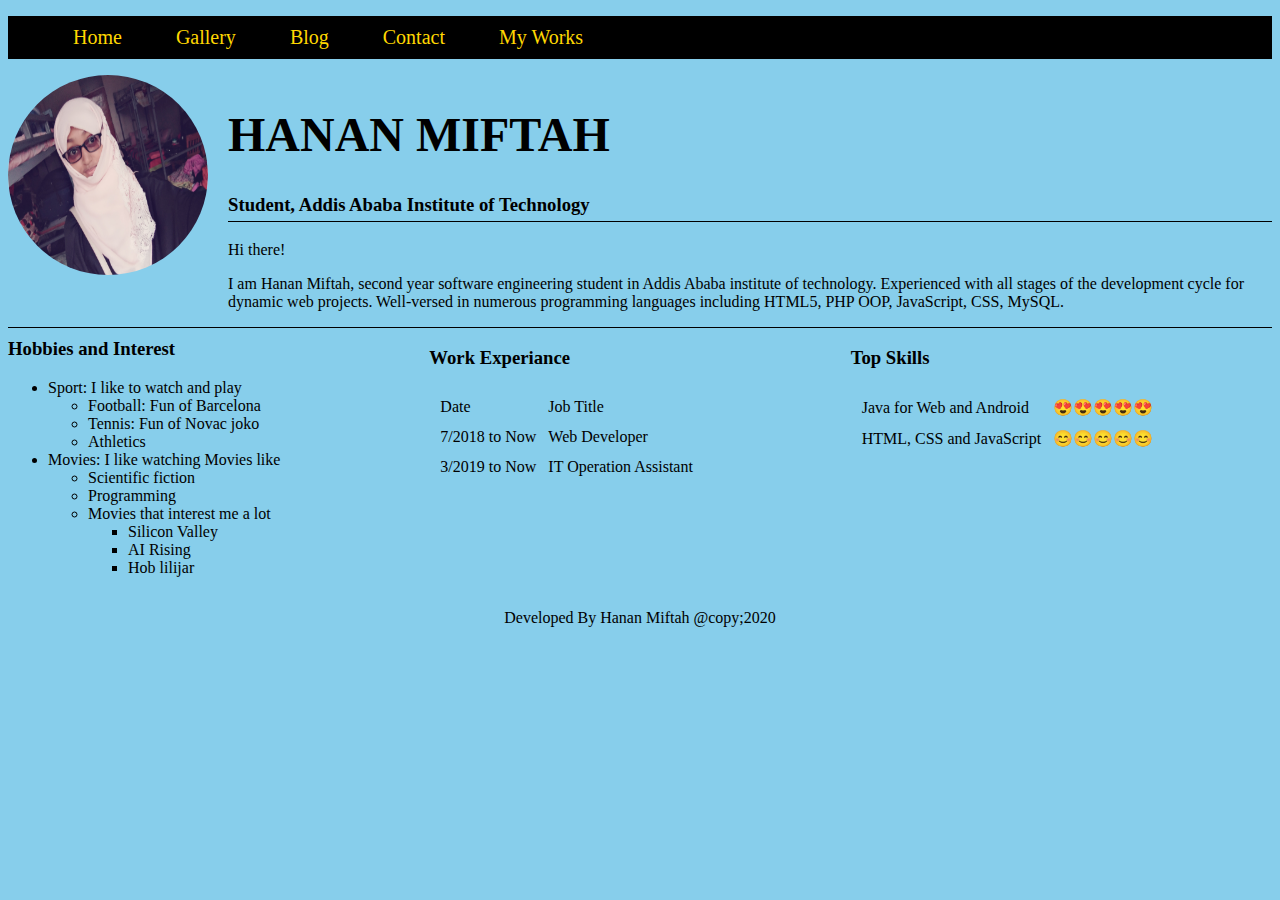
<file: index.html>
<!DOCTYPE html>
<html lang="en">
<head>
    <meta charset="UTF-8">
    <meta name="viewport" content="width=device-width, initial-scale=1.0">
    <link rel="icon" href="./assets/images/logo.jpg" type="image/icon type">
    <title>Hanan Miftah CV</title>
    <link rel="stylesheet" href="./assets/style.css">
</head>
<body>
    <!-- This is the first step -->
    
        <header>
            <nav class="nav">
                <label for="toggle" id="burger">&#9776;</label>
                <input type="checkbox" id="toggle">
                <div class="menu">
                    <ul>
                        <li>
                            <a href="index.html">Home</a>
                        </li>
                        <li>
                            <a href="gallery.html">Gallery</a>
                        </li>
                        <li>
                            <a href="blog.html">Blog</a>
                        </li>
                        <li>
                            <a href="contact.html">Contact</a>
                        </li>
                        <li>
                            <a href="myworks.html">My Works</a>
                        </li>
                    </ul>
                </div>
            </nav>
        </header>
        <div class="container1">
            <div style="flex: 1;">
                <a href="gallery.html"><img src="./assets/images/me2.jpg" alt="Hanan Miftah Profile Image" 
                    width="200" height="200" style="float: left; margin-right: 20px; border-radius: 50%;"></a>
            </div>
            <div style="flex:6">
                <h1 class="name">Hanan Miftah</h1>
                <h3 class="school">Student, Addis Ababa Institute of Technology</h3>
                <p>Hi there!</p>
                <p title="A little introduction about me" class="p1">I am Hanan Miftah, second year software engineering student in Addis Ababa 
                    institute of technology. Experienced with all stages of the 
                    development cycle for dynamic web projects. Well-versed in 
                    numerous programming languages including HTML5, PHP OOP, 
                    JavaScript, CSS, MySQL. </p>
            </div>
        </div>
        <div class="container2">
            <div class="box1">
                <h3 style="clear: left; margin-top: 10px;">Hobbies and Interest</h3>
                <ul class="p1">
                    <li>
                        Sport: I like to watch and play
                        <ul>
                            <li>
                                Football: Fun of Barcelona
                            </li>
                            <li>
                                Tennis: Fun of Novac joko
                            </li>
                            <li>
                                Athletics
                            </li>
                        </ul>
                    </li>
                    
                    <li>
                        Movies: I like watching Movies like
                        <ul class="uls">
                            <li>
                                Scientific fiction
                            </li>
                            <li>
                                Programming 
                            </li>
                            <li>Movies that interest me a lot
                            <ul>
                                <li>Silicon Valley</li>
                                <li>AI Rising</li>
                                <li>Hob lilijar</li>
                            </ul>
                        </li>
                        </ul>
                    </li>
                </ul>
            </div>
            <div class="box2">
                <h3>Work Experiance</h3>
                <table cellspacing="10">
                    <tr>
                        <td>Date</td>
                        <td>Job Title</td>
                    </tr>
                    <tr>
                        <td>7/2018 to Now</td>
                        <td>Web Developer</td>
                    </tr>
                    <tr>
                        <td>3/2019 to Now</td>
                        <td>IT Operation Assistant</td>
                    </tr>
                </table>
            </div>
            <div class="box3">
                <h3 id="p1">Top Skills</h3>
                <table cellspacing="10">
                    <tr>
                        <td> Java for Web and Android</td>
                        <td>😍😍😍😍😍</td>
                    </tr>
                    <tr>
                        <td>HTML, CSS and JavaScript</td>
                        <td>😊😊😊😊😊</td>
                    </tr>
                </table>
            </div>
        </div>
        <p align="center" class="p1">Developed By Hanan Miftah @copy;2020</p>   
</body>
</html>
</file>
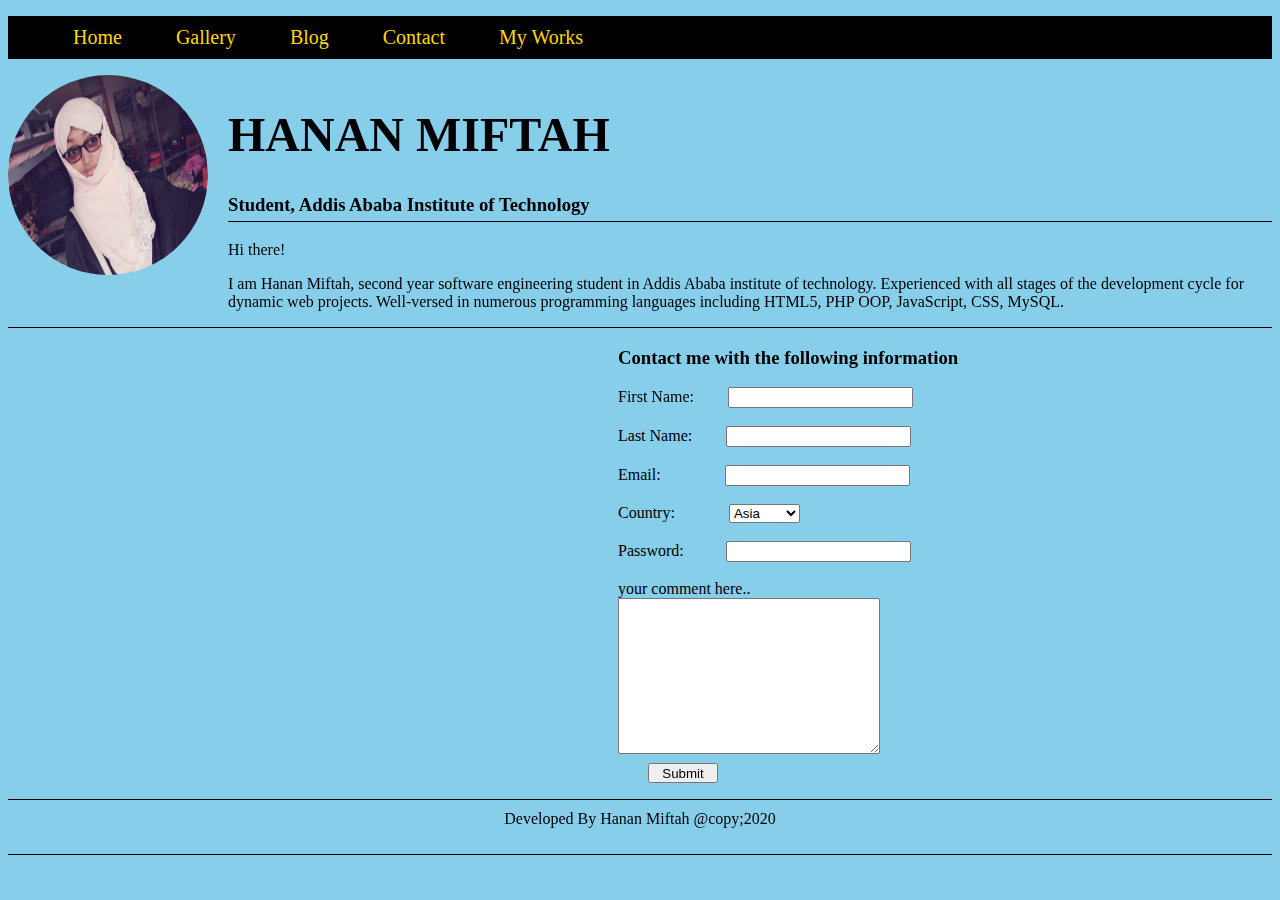
<file: contact.html>
<!DOCTYPE html>
<html lang="en">
<head>
    <meta charset="UTF-8">
    <meta name="viewport" content="width=device-width>, initial-scale=1.0">
    <link rel="icon" href="./assets/images/logo.jpg" type="image/icon type">
    <title>Contact Me</title>
    <link rel="stylesheet" href="./assets/style.css">
</head>
<body>
  
        <header>
            <nav class="nav">
                <label for="toggle" id="burger">&#9776;</label>
                <input type="checkbox" id="toggle">
                <div class="menu">
                    <ul>
                        <li>
                            <a href="index.html">Home</a>
                        </li>
                        <li>
                            <a href="gallery.html">Gallery</a>
                        </li>
                        <li>
                            <a href="blog.html">Blog</a>
                        </li>
                        <li>
                            <a href="contact.html">Contact</a>
                        </li>
                        <li>
                            <a href="myworks.html">My Works</a>
                        </li>
                    </ul>
                </div>
            </nav>
        </header>
        <div class="container1">
            <div style="flex: 1;">
                <a href="gallery.html"><img src="./assets/images/me2.jpg" alt="Hanan Miftah Profile Image" 
                    width="200" height="200" style="float: left; margin-right: 20px; border-radius: 50%;"></a>
            </div>
            <div style="flex:6">
                <h1 class="name">Hanan Miftah</h1>
                <h3 class="school">Student, Addis Ababa Institute of Technology</h3>
                <p>Hi there!</p>
                <p title="A little introduction about me" class="p1">I am Hanan Miftah, second year software engineering student in Addis Ababa 
                    institute of technology. Experienced with all stages of the 
                    development cycle for dynamic web projects. Well-versed in 
                    numerous programming languages including HTML5, PHP OOP, 
                    JavaScript, CSS, MySQL. </p>
            </div>
        </div>
            <iframe src="https://www.google.com/maps/embed?pb=!1m18!1m12!1m3!1d3940.218523478972!2d38.75900921445855!3d9.043821091247562!2m3!1f0!2f0!3f0!3m2!1i1024!2i768!4f13.1!3m3!1m2!1s0x164b8f68908aad97%3A0x6c67d2e35cbb4d62!2s6%20Kilo!5e0!3m2!1sen!2set!4v1583146393296!5m2!1sen!2set" 
                    width="600" height="450" frameborder="0" style="border:0; float: left; margin:10px 10px 0 0 ;" allowfullscreen=""></iframe>
            <form action="mailto:se.hanan.miftah@gmail.com" method="POST" enctype="utf-8" >
                <h3>Contact me with the following information</h3>
                    <label for="name">First Name: </label>
                    <input type="text" name="fName" id="fName" required pattern="^[A-Za-z]+$"><br><br>
                    <label for="name">Last Name: </label><label>
                    <input type="text" name="lName" id="fName" required pattern="^[A-Za-z]+$"><br><br>
                    <label for="email">Email: </label>
                    <input type="email" name="email" id="email" required><br><br>
                    <lable>Country:</lable>
                        <select name="country" style="margin-left: 50px;">
                            <option value="asia">Asia</option>
                            <option value="africa">Africa</option>
                            <option value="america">America</option>
                        </select><br><br>
                    <label>Password: &nbsp;</label>
                        <input type="password" pattern="(?=.*\d)(?=.*[a-z])(?=.*[A-Z]).{8,}" title="your password should have 
                        lowercase letters, numbers and atleast 8 character"><br><br>
                    <label> your comment here..</label><br>
                    <textarea name="comment" id="comment" cols="30" rows="10"></textarea><br>
                <input type="submit" value="Submit"><br>    
            </form>
        <p align="center" class="r">Developed By Hanan Miftah @copy;2020</p>
</body>
</html>
</file>
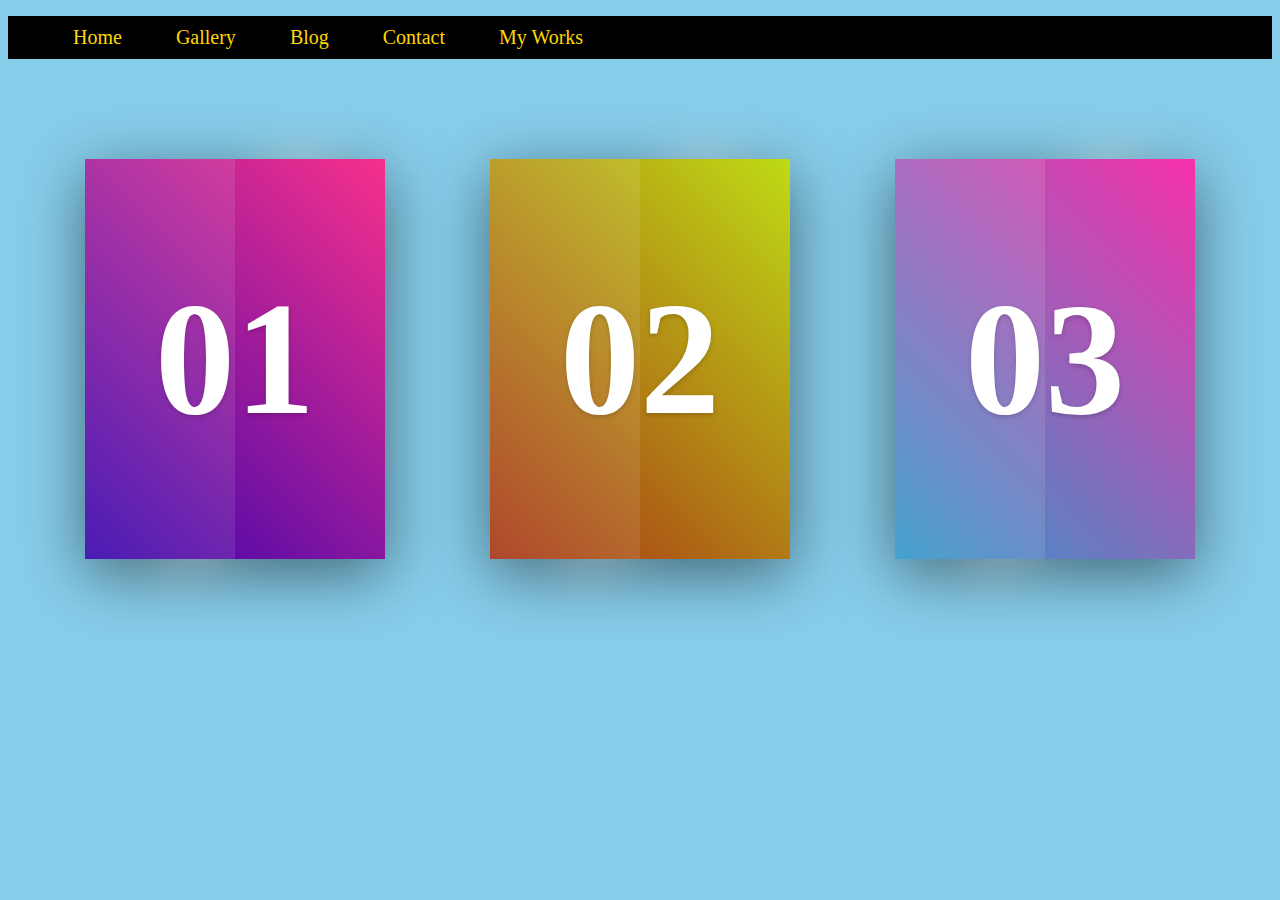
<file: myworks.html>
<!DOCTYPE html>
<html lang="en">
<head>
    <meta charset="UTF-8">
    <meta name="viewport" content="width=device-width, initial-scale=1.0">
    <title>My Works</title>
    <link rel="stylesheet" href="./assets/style.css">
    <link rel="icon" href="./assets/images/logo.jpg" type="image/icon type">
    <style>
        .container{
            max-width: 1200px;
            display: grid;
            grid-template-columns: repeat(auto-fit,minmax(350px, 1fr));
            grid-gap: 15px;
            margin: 0 auto;
            margin-top: 100px;
            margin-bottom: 100px;
        }
        .container .question_cards{
            position: relative;
            width: 300px;
            height: 400px;
            margin: 0 auto;
            background: #fff;
            box-shadow: 0 15px 60px rgba(0, 0, 0, 0.5);
        }
        .container .question_cards .face{
            position: absolute;
            bottom: 0;
            left: 0;
            width: 100%;
            height: 100%;
            display: flex;
            justify-content: center;
            align-items: center;
        }
        .container .question_cards .face.face1{
            box-sizing: border-box;
            padding: 20px;

        }
        .container .question_cards .face.face1 h2{
            margin: 0;
            padding: 0;

        }
        .container .question_cards .face.face2{
            background: #111;
            transition: 0.5s;

        }
        .container .question_cards:nth-child(1) .face.face2{
            background: linear-gradient(45deg, #3503ad,#f7308c);
        }
        .container .question_cards:nth-child(2) .face.face2{
            background: linear-gradient(45deg, #a73215,#bedb15);
        }
        .container .question_cards:nth-child(3) .face.face2{
            background: linear-gradient(45deg, #2f98c9,#f730ab);
        }
        .container .question_cards:hover .face.face2{
            height: 60px;

        }
        .container .question_cards .face.face2::before{
            content: "";
            position: absolute;
            background: #111;
            transition: 0.5s;
            top: 0;
            left: 0;
            width: 50%;
            height: 100%;
            background: rgba(255, 255, 255, .1);

        }
        .container .question_cards .face.face2 h2{
            margin: 0;
            padding: 0;
            font-size: 10em;
            color: #fff;
            transition: 0.5s;
            text-shadow: 0 2px 5px rgba(0, 0, 0, .2);
        }
        .container .question_cards:hover .face.face2 h2{
            font-size: 2em;
        }
        button{
            background: none;
            color:black;
            width: 155px;
            height: 80px;
            border: 1px solid #338033;
            font-size: 18px;
            border-radius: 4px;
            transition: .6s;
            overflow: hidden;
        }
        button:focus{
            outline: none;
        }
        button::before{
            content: "";
            display: block;
            position: absolute;
            background: rgba(255, 255, 255, .5);
            width: 60px;
            height: 100%;
            left: 0;
            top: 0;
            opacity: .5s;
            filter: blur(30px);
            transform: translateX(130px) skewX(-15deg); 
        }
        button::after{
            content: "";
            display: block;
            position: absolute;
            background-color: rgba(255, 255, 255, .2);
            width: 30px;
            height: 100%;
            left: 30px;
            top: 0;
            opacity: 0;
            filter: blur(30px);
            transform: translate(-100px) scaleX(-15deg);
        }
        button:hover{
            background: #338033;
            cursor: pointer;
        }
        button:hover::before{
            transform: translateX(300px) skewX(-15deg);
            opacity: .6;
            transition: .7s;
        }
        button:hover::after{
            transform: translateX(300px) skewX(-15deg);
            opacity: 1;
            transition: .7s;
        }


    </style>
</head>
<body>
    
        <header>
            <nav class="nav">
                <label for="toggle" id="burger">&#9776;</label>
                <input type="checkbox" id="toggle">
                <div class="menu">
                    <ul>
                        <li>
                            <a href="index.html">Home</a>
                        </li>
                        <li>
                            <a href="gallery.html">Gallery</a>
                        </li>
                        <li>
                            <a href="blog.html">Blog</a>
                        </li>
                        <li>
                            <a href="contact.html">Contact</a>
                        </li>
                        <li>
                            <a href="myworks.html">My Works</a>
                        </li>
                    </ul>
                </div>
            </nav>
        </header>

        <div class="container">
            <div class="question_cards">
                <div class="face face1">
                    <div class="btn">
                        <a href="question1.html">
                            <button type="button">Go To Question 1</button>
                        </a>
                    </div>
                </div>
                 <div class="face face2">
                    <h2>
                        01
                    </h2>
                 </div>
            </div>
            <div class="question_cards">
                <div class="face face1">
                    <div class="content">
                        <a href="question2.html">
                            <button type="button">Go To Question 2</button>
                        </a>
                    </div>
                </div>
                 <div class="face face2">
                    <h2>
                        02
                    </h2>
                 </div>
            </div>
            <div class="question_cards">
                <div class="face face1">
                    <div class="content">
                        <div class="content">
                            <a href="question3.html">
                                <button type="button">Go To Question 3</button>
                            </a>
                        </div>
                    </div>
                </div>
                 <div class="face face2">
                    <h2>
                        03
                    </h2>
                 </div>
            </div>
        </div>
    

</body>
</html>
</file>
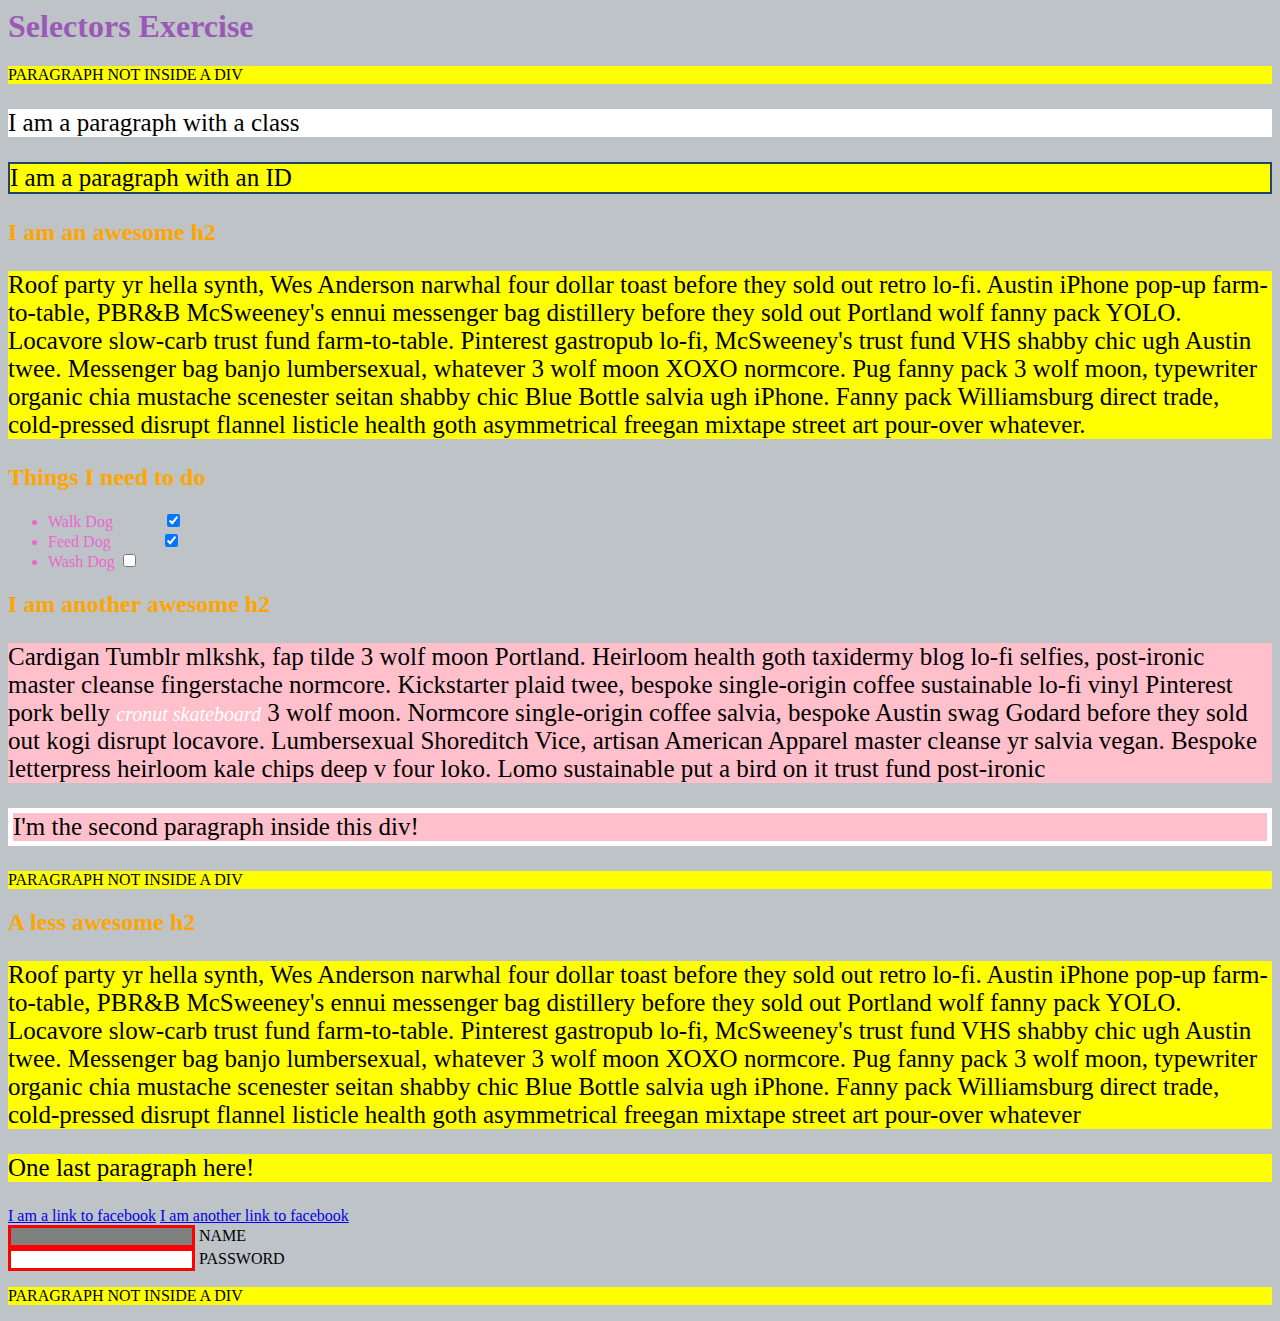
<file: question1.html>
<html>
<head>
  <meta charset="UTF-8">
  <title>Selectors Exercise</title>
  <link rel="stylesheet" type="text/css" href="./assets/selectors.css">
</head>
<body>
    <h1 id="head">Selectors Exercise</h1>

    <p>PARAGRAPH NOT INSIDE A DIV</p>

    <div>
    <p class="hello">I am a paragraph with a class</p>
    <p id="special">I am a paragraph with an ID</p>

    <h2>I am an awesome h2</h2>
    
    
    <p>Roof party yr hella synth, Wes Anderson narwhal four dollar toast before they sold out retro lo-fi. Austin iPhone pop-up farm-to-table, PBR&B McSweeney's ennui messenger bag distillery before they sold out Portland wolf fanny pack YOLO. Locavore slow-carb trust fund farm-to-table. Pinterest gastropub lo-fi, McSweeney's trust fund VHS shabby chic ugh Austin twee. Messenger bag banjo lumbersexual, whatever 3 wolf moon XOXO normcore. Pug fanny pack 3 wolf moon, typewriter organic chia mustache scenester seitan shabby chic Blue Bottle salvia ugh iPhone. Fanny pack Williamsburg direct trade, cold-pressed disrupt flannel listicle health goth asymmetrical freegan mixtape street art pour-over whatever.</p>

    </div>

    <div>
    <h2>Things I need to do</h2>

    <ul>
        <li>Walk Dog <input type="checkbox" checked> </li>
        <li>Feed Dog <input type="checkbox" checked> </li>
        <li>Wash Dog <input type="checkbox"></li>
    </ul>
    </div>

    <div>
    <h2>I am another awesome h2</h2>

    <p class="pink">Cardigan Tumblr mlkshk, fap tilde 3 wolf moon Portland. Heirloom health goth taxidermy blog lo-fi selfies, post-ironic master cleanse fingerstache normcore. Kickstarter plaid twee, bespoke single-origin coffee sustainable lo-fi vinyl Pinterest pork belly 
    <em>cronut skateboard</em> 3 wolf moon. Normcore single-origin coffee salvia, bespoke Austin swag Godard before they sold out kogi disrupt locavore. Lumbersexual Shoreditch Vice, artisan American Apparel master cleanse yr salvia vegan. Bespoke letterpress heirloom kale chips deep v four loko. Lomo sustainable put a bird on it trust fund post-ironic</p>

    <p class="pink" id="second_p">I'm the second paragraph inside this div!</p>
    </div>

    <p>PARAGRAPH NOT INSIDE A DIV</p>


    <div>
    <h2>A less awesome h2</h2>

    <p>Roof party yr hella synth, Wes Anderson narwhal four dollar toast before they sold out retro lo-fi. Austin iPhone pop-up farm-to-table, PBR&B McSweeney's ennui messenger bag distillery before they sold out Portland wolf fanny pack YOLO. Locavore slow-carb trust fund farm-to-table. Pinterest gastropub lo-fi, McSweeney's trust fund VHS shabby chic ugh Austin twee. Messenger bag banjo lumbersexual, whatever 3 wolf moon XOXO normcore. Pug fanny pack 3 wolf moon, typewriter organic chia mustache scenester seitan shabby chic Blue Bottle salvia ugh iPhone. Fanny pack Williamsburg direct trade, cold-pressed disrupt flannel listicle health goth asymmetrical freegan mixtape street art pour-over whatever</p>

    <p>One last paragraph here!</p>

    <a href="http://www.facebook.com">I am a link to facebook</a>
    <a href="http://www.facebook.com">I am another link to facebook</a>
    <br>

    <input type="text" name="name" /><label> Name</label><br/>
    <input type="password" name="password" /><label> Password</label><br/>

    </div>

    <p>PARAGRAPH NOT INSIDE A DIV</p>

</body>
</html>
</file>
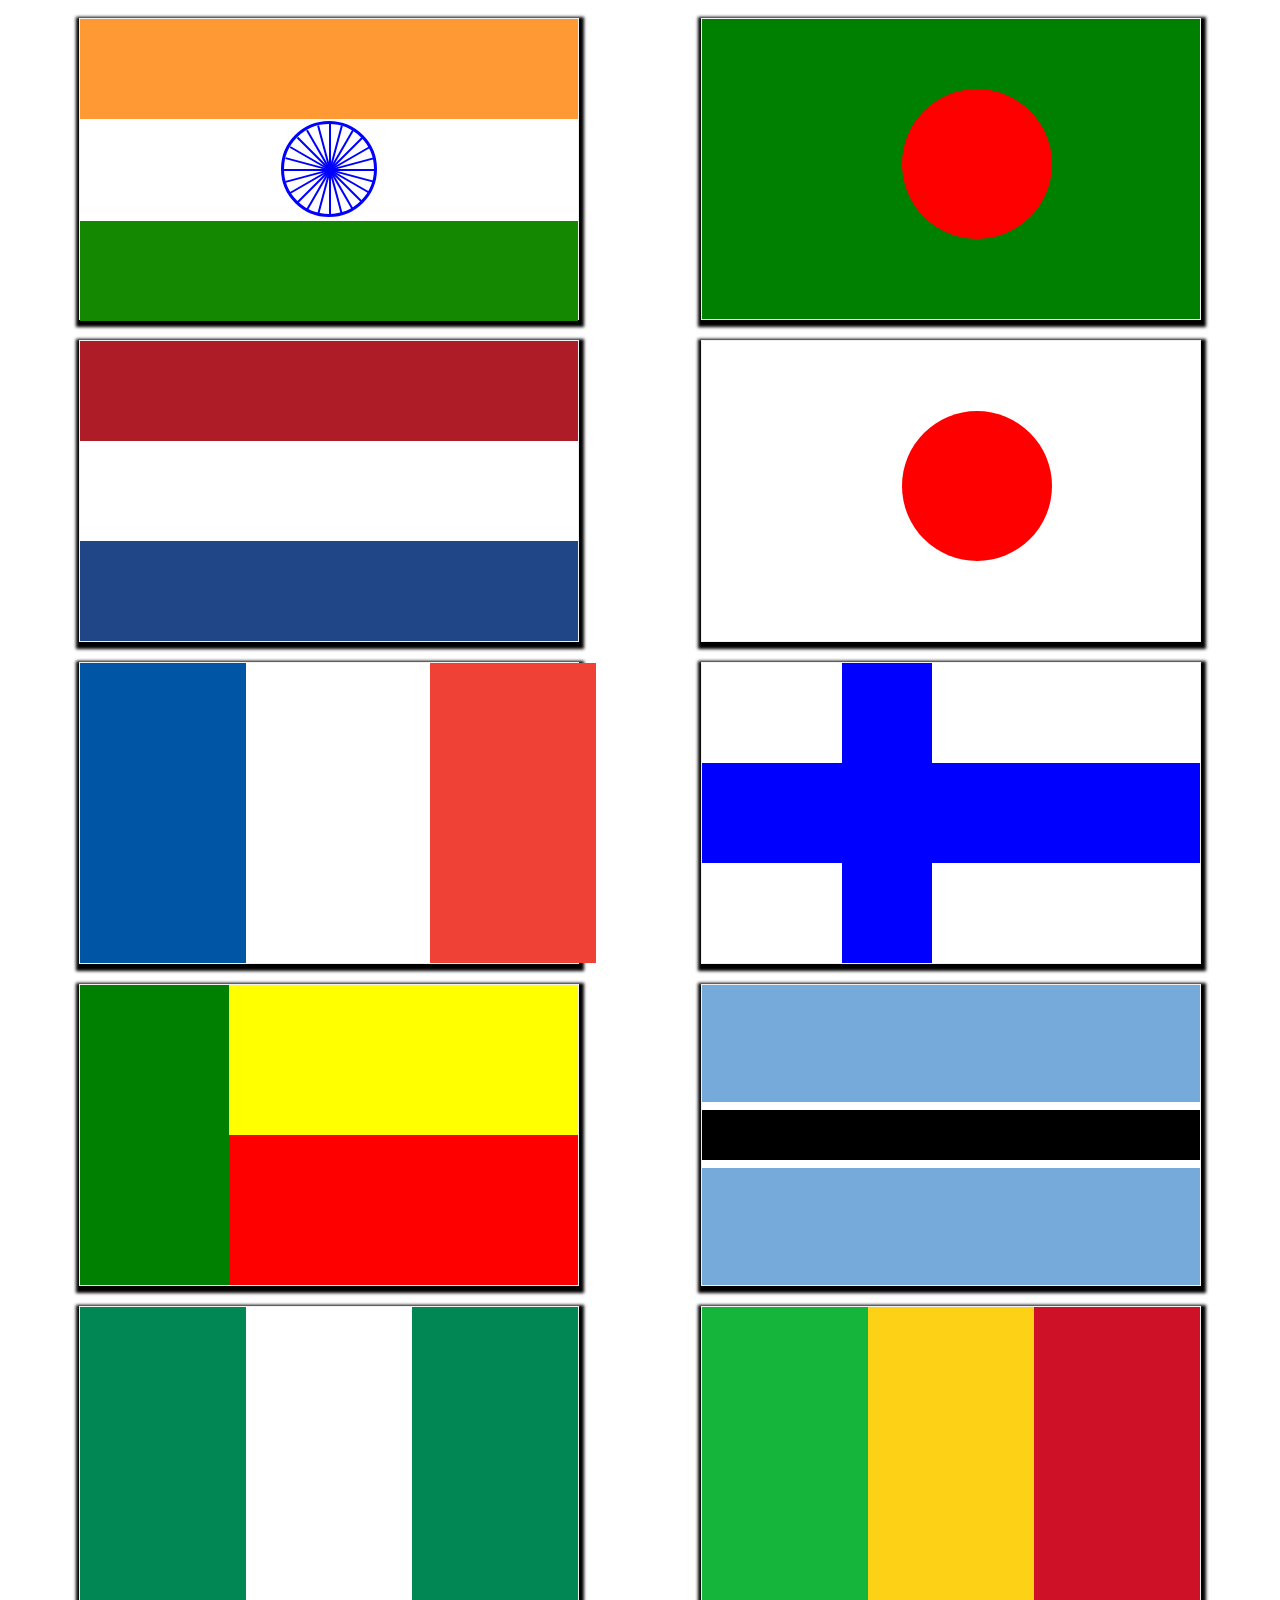
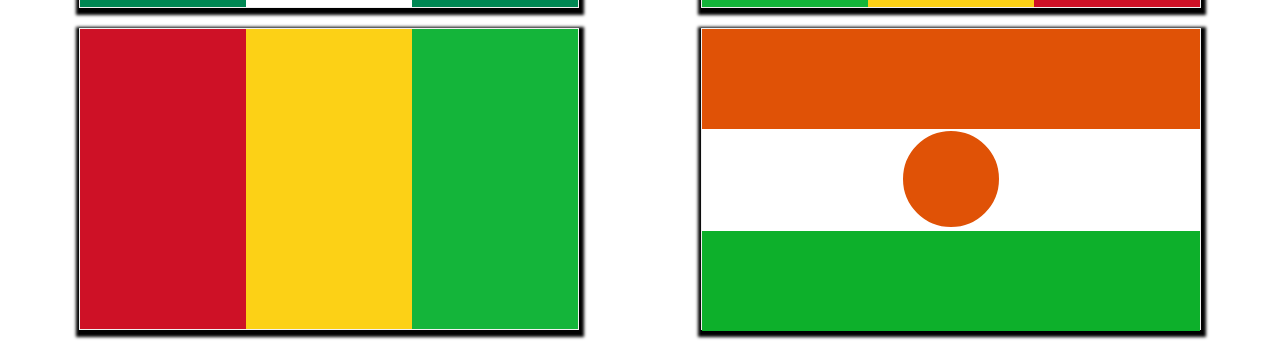
<file: question3.html>
<!DOCTYPE html>
<html lang="en">
<head>
    <meta charset="UTF-8">
    <meta name="viewport" content="width=device-width, initial-scale=1.0">
    <link rel="stylesheet" href="./assets/flags.css">
    <title>Document</title>
</head>
<body>
    <div class="container1">
        <div id="india" class="flip-card">
            <div class="flip-card-inner">
                <div class="flip-card-front">
                    <li></li>
                    <li>
                        <div id="circle">
                            <div id="div1"></div>
                            <div id="div2"></div>
                            <div id="div3"></div>
                            <div id="div4"></div>
                            <div id="div5"></div>
                            <div id="div6"></div>
                            <div id="div7"></div>
                            <div id="div8"></div>
                            <div id="div9"></div>
                            <div id="div10"></div>
                            <div id="div11"></div>
                            <div id="div12"></div>
                        </div> 
                    </li>
                    <li></li>
                </div>
                <div class="flip-card-back">
                    <h1>INDIA</h1> 
                </div>
            </div>      
        </div>
        <div class="flip-card" id="bangladesh">
            <div class="flip-card-inner">
                <div class="flip-card-front">
                    <div class="sabuj_area">
                       <div class="red_circle">
                        </div>
                    </div>
                </div>
                <div class="flip-card-back">
                    <h1>BANGLADESH</h1> 
                </div>
            </div>      
        </div>
    </div>
    <div class="container1">
        <div class="flip-card" id="netherland">
            <div class="flip-card-inner">
                <div class="flip-card-front">
                    <li></li>
                    <li></li>
                    <li></li>
                </div> 
                <div class="flip-card-back">
                    <h1>NETHERLAND</h1> 
                </div>     
            </div>
        </div>
        <div class="flip-card" id="japan">
            <div class="flip-card-inner">
                <div class="flip-card-front">
                    <div class="rectangle">
                       <div class="jap_circle">
                        </div>
                    </div>
                </div>
                <div class="flip-card-back">
                    <h1>JAPAN</h1> 
                </div>
            </div>      
        </div>
    </div>
    <div class="container1">
        <div class="flip-card" id="france">
            <div class="flip-card-inner">
                <div class="flip-card-front">
                    <div class="f_flag">
                        <div></div>
                        <div></div>
                        <div id="t"></div>
                    </div>
                </div>
                <div class="flip-card-back">
                    <h1>FRANCE</h1> 
                </div>
            </div>      
        </div>
        <div class="flip-card" id="finnland">
            <div class="flip-card-inner">
                <div class="flip-card-front">
                    <li></li>
                    <li></li>
                    <li></li>
                    <div class="t"></div>
                </div> 
                <div class="flip-card-back">
                    <h1>FINNLAND</h1> 
                </div>     
            </div>
        </div>
    </div>

    <div class="container1">
        <div class="flip-card" id="benin">
            <div class="flip-card-inner">
                <div class="flip-card-front">
                    <li></li>
                    <li></li>
                    <div class="benin_t"></div>
                </div> 
                <div class="flip-card-back">
                    <h1>BENIN</h1> 
                </div>     
            </div>
        </div>
        <div class="flip-card" id="botswana">
            <div class="flip-card-inner">
                <div class="flip-card-front">
                    <li></li>
                    <li></li>
                    <li></li>
                </div> 
                <div class="flip-card-back">
                    <h1>BOTSWANA</h1> 
                </div>     
            </div>
        </div>
    </div>
    <div class="container1">
        <div class="flip-card" id="nigeria">
            <div class="flip-card-inner">
                <div class="flip-card-front">
                    <div id="nig_1"></div>
                    <div id="nig_2"></div>
                    <div id="nig_3"></div>
                </div> 
                <div class="flip-card-back">
                    <h1>NIGERIA</h1> 
                </div>     
            </div>
        </div>
        <div class="flip-card" id="mali">
            <div class="flip-card-inner">
                <div class="flip-card-front">
                    <div id="mali_1"></div>
                    <div id="mali_2"></div>
                    <div id="mali_3"></div>
                </div> 
                <div class="flip-card-back">
                    <h1>MALI</h1> 
                </div>     
            </div>
        </div>
    </div>
    <div class="container1">
        <div class="flip-card" id="guinea">
            <div class="flip-card-inner">
                <div class="flip-card-front">
                    <div id="gui_1"></div>
                    <div id="gui_2"></div>
                    <div id="gui_3"></div>
                </div> 
                <div class="flip-card-back">
                    <h1>GUINEA</h1> 
                </div>     
            </div>
        </div>
        <div id="niger" class="flip-card">
            <div class="flip-card-inner">
                <div class="flip-card-front">
                    <li></li>
                    <li>
                        <div id="nig_circle">
                        </div> 
                    </li>
                    <li></li>
                </div>
                <div class="flip-card-back">
                    <h1>NIGER</h1> 
                </div>
            </div>      
        </div>
    </div>
    
</body>
</html>
</file>
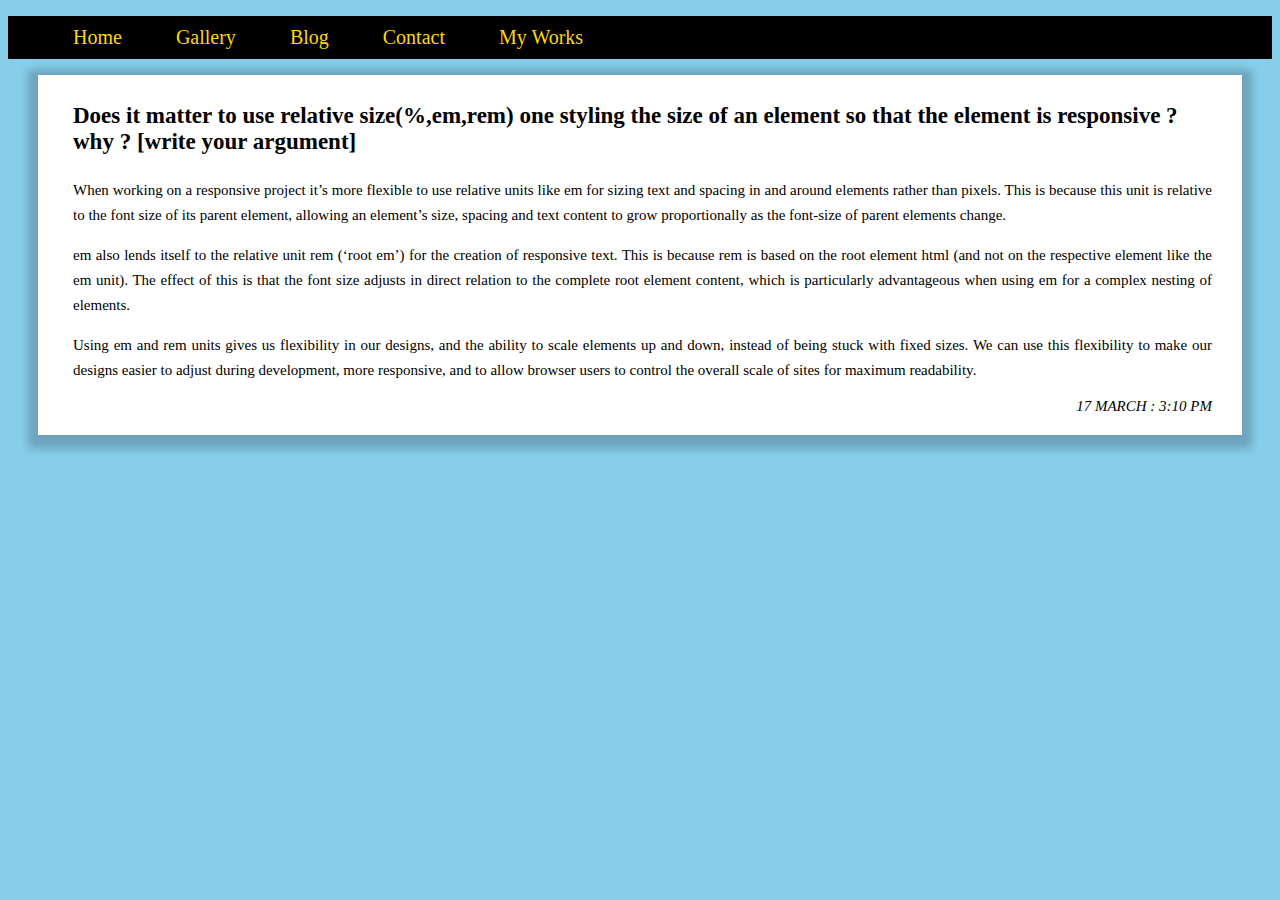
<file: question4.html>
<!DOCTYPE html>
<html lang="en">
<head>
    <meta charset="UTF-8">
    <meta name="viewport" content="width=device-width, initial-scale=1.0">
    <title>Document</title>
    <link rel="stylesheet" href="./assets/style.css">
</head>
<body>
    <header>
        <nav class="nav">
            <label for="toggle" id="burger">&#9776;</label>
            <input type="checkbox" id="toggle">
            <div class="menu">
                <ul>
                    <li>
                        <a href="index.html">Home</a>
                    </li>
                    <li>
                        <a href="gallery.html">Gallery</a>
                    </li>
                    <li>
                        <a href="blog.html">Blog</a>
                    </li>
                    <li>
                        <a href="contact.html">Contact</a>
                    </li>
                    <li>
                        <a href="myworks.html">My Works</a>
                    </li>
                </ul>
            </div>
        </nav>
    </header> 
    <div class="card">
        <div class="content">
            <section>
            <p class="title">
                Does it matter to use relative size(%,em,rem) one styling the size of an element so that the element is responsive ? why ? [write your argument]
            </p>
            <article>
                <p>
                    When working on a responsive project it’s more flexible to use relative units 
                    like em for sizing text and spacing in and around elements rather than pixels. 
                    This is because this unit is relative to the font size of its parent element, 
                    allowing an element’s size, spacing and text content to grow proportionally as 
                    the font-size of parent elements change.
                </p>
                <p>
                    em also lends itself to the relative unit rem (‘root em’) for the creation of responsive text. 
                    This is because rem is based on the root element html (and not on the respective element like the 
                    em unit). The effect of this is that the font size adjusts in direct relation to the complete root 
                    element content, which is particularly advantageous when using em for a complex nesting of elements.
                </p>
                <p>
                    Using em and rem units gives us flexibility in our designs, and the ability to scale elements up 
                    and down, instead of being stuck with fixed sizes. We can use this flexibility to make our designs 
                    easier to adjust during development, more responsive, and to allow browser users to control the 
                    overall scale of sites for maximum readability.
                </p>
            </article>
            <p class="date" align="right">
            17 march : 3:10 PM
            </p>
            </section>
            </div>
    </div>
</body>
</html>
</file>
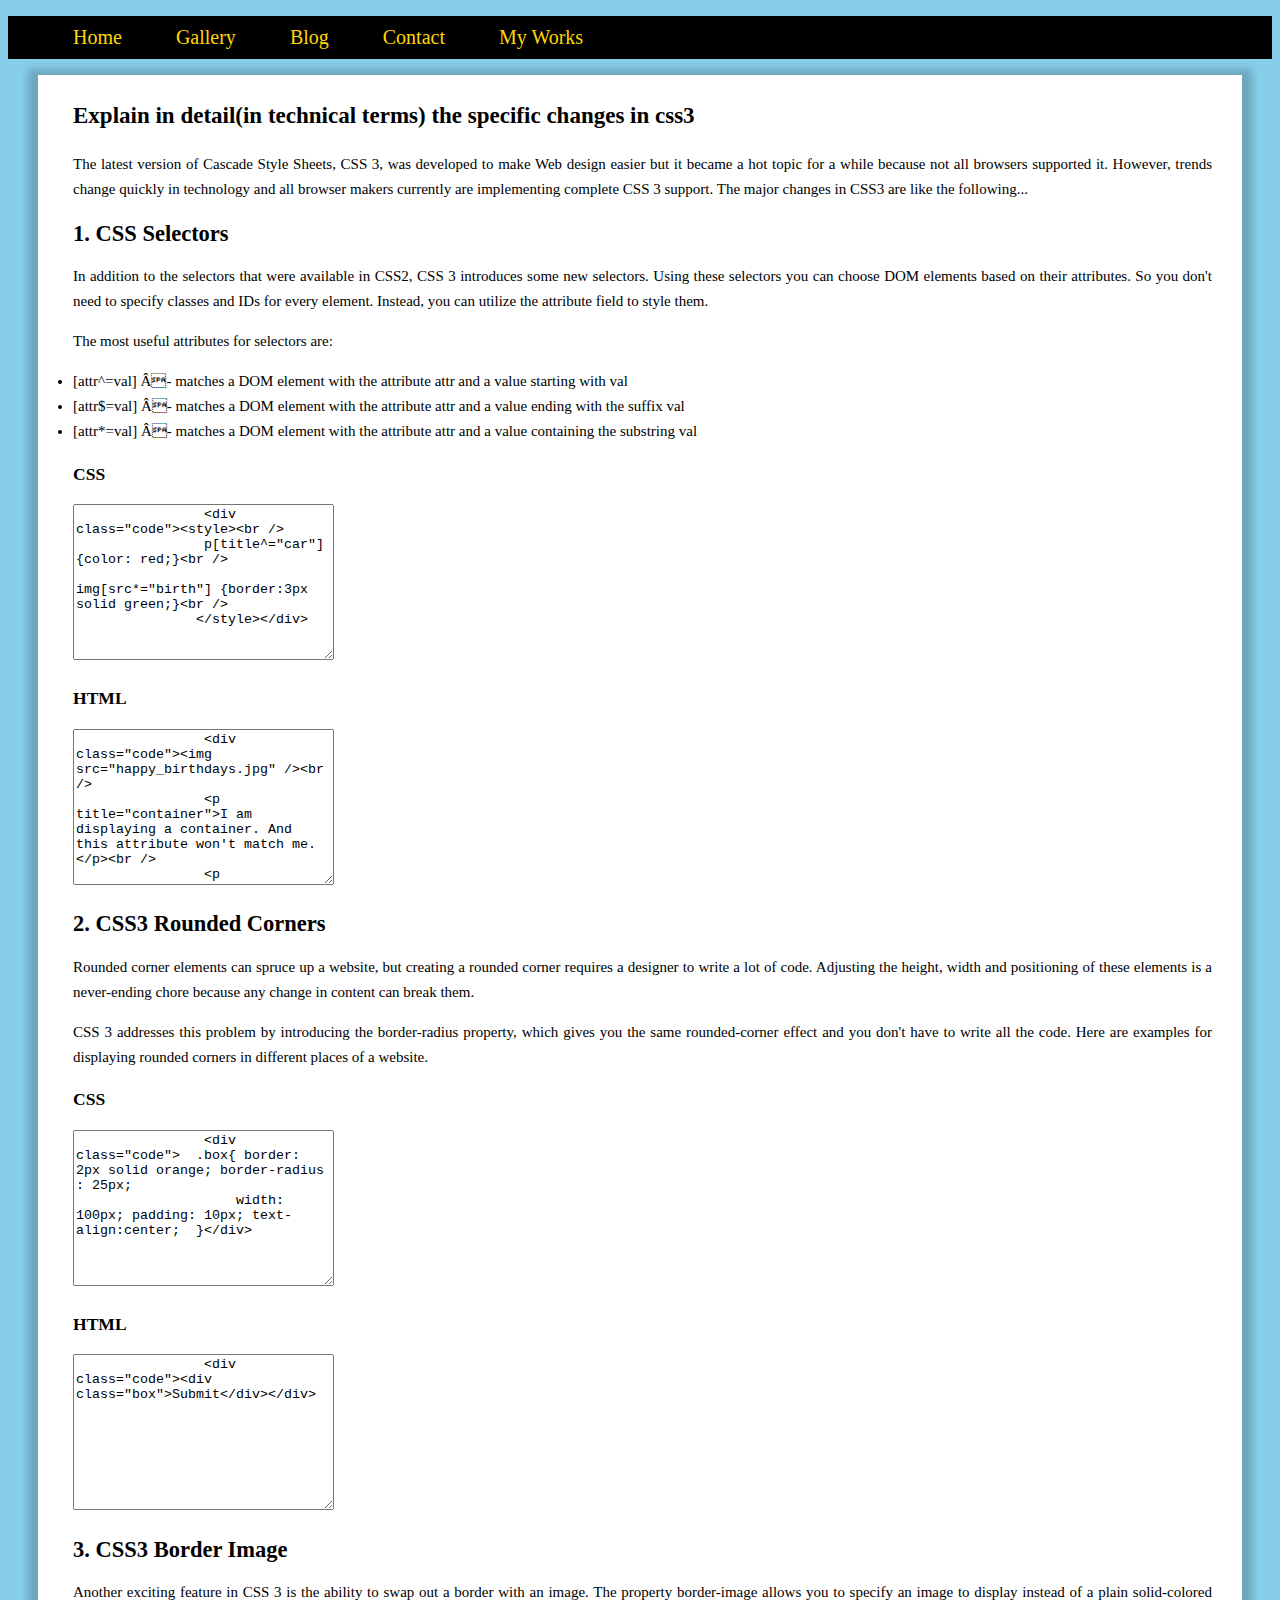
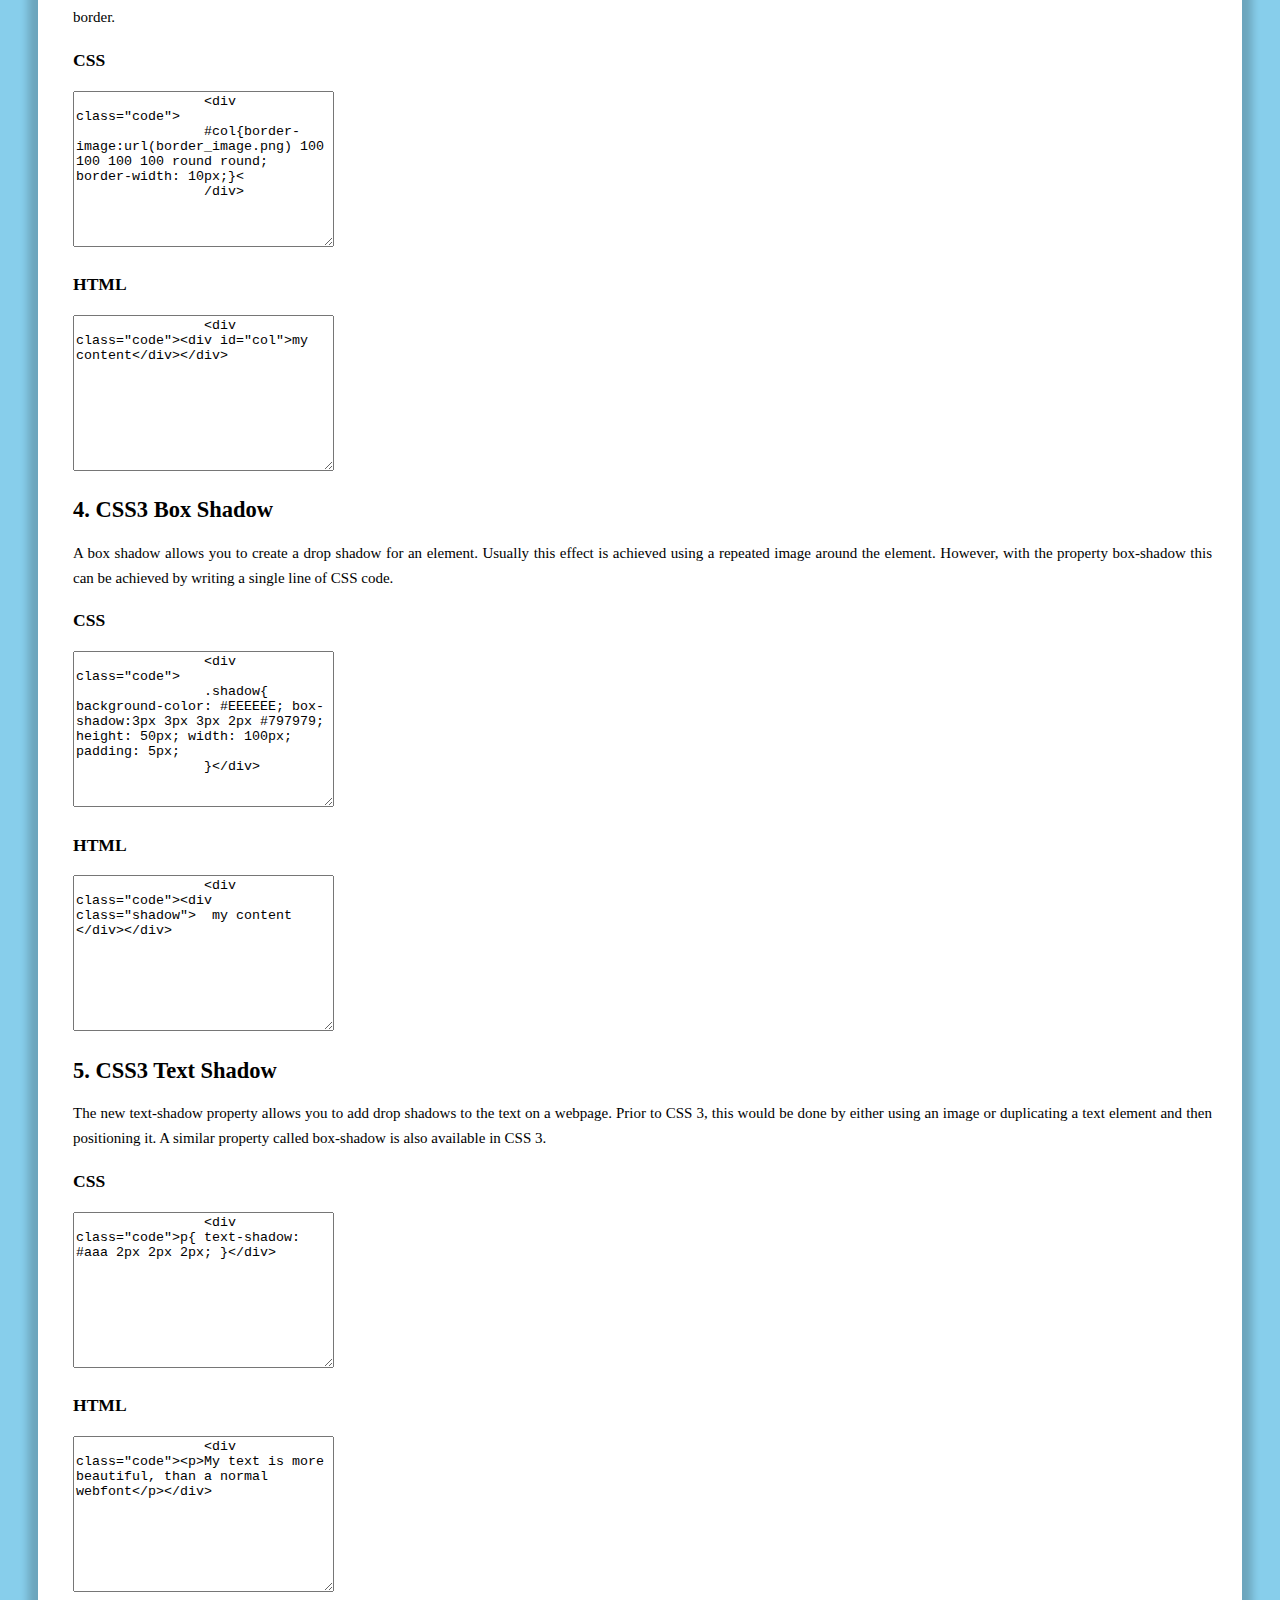
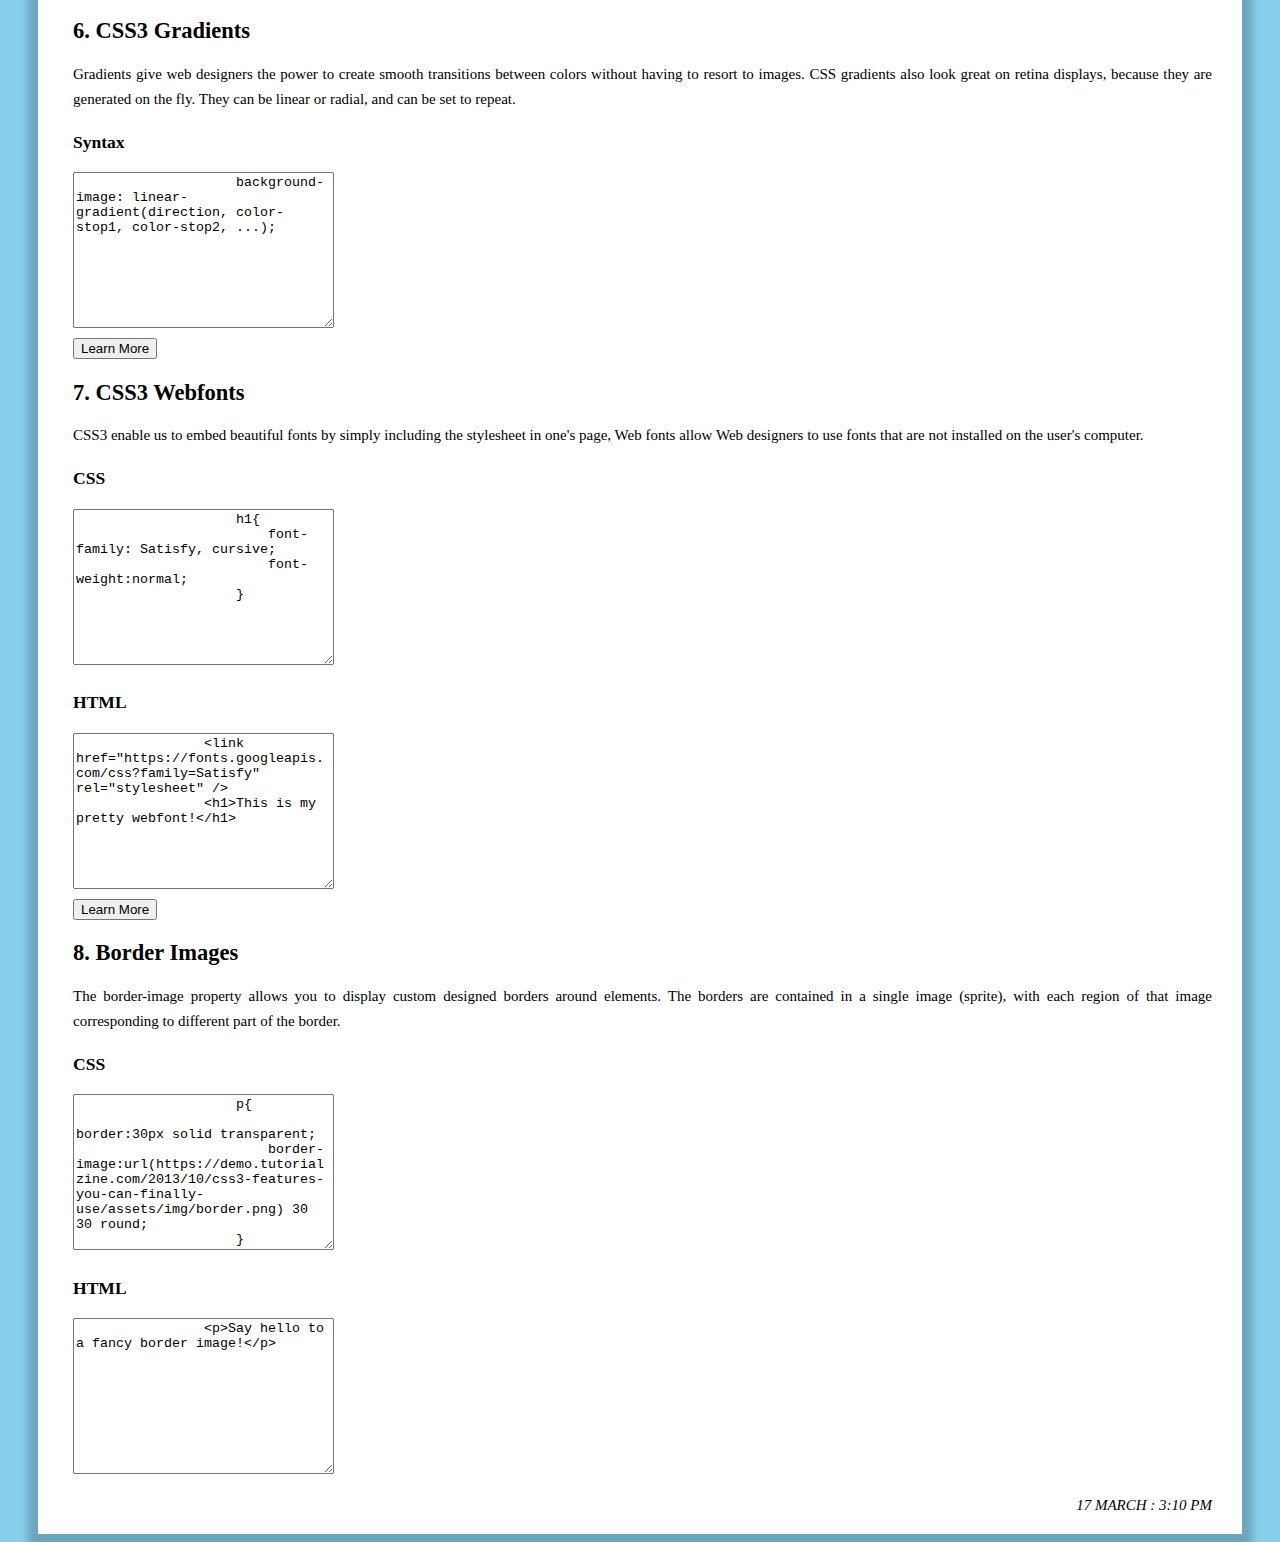
<file: question6.html>
<!DOCTYPE html>
<html lang="en">
<head>
    <meta charset="UTF-8">
    <meta name="viewport" content="width=device-width, initial-scale=1.0">
    <title>Document</title>
    <link rel="stylesheet" href="./assets/style.css">
</head>
<body>
    <header>
        <nav class="nav">
            <label for="toggle" id="burger">&#9776;</label>
            <input type="checkbox" id="toggle">
            <div class="menu">
                <ul>
                    <li>
                        <a href="index.html">Home</a>
                    </li>
                    <li>
                        <a href="gallery.html">Gallery</a>
                    </li>
                    <li>
                        <a href="blog.html">Blog</a>
                    </li>
                    <li>
                        <a href="contact.html">Contact</a>
                    </li>
                    <li>
                        <a href="myworks.html">My Works</a>
                    </li>
                </ul>
            </div>
        </nav>
    </header> 
    <div class="card">
        <div class="content">
            <section>
            <p class="title">
                Explain in detail(in technical terms) the specific changes in css3
            </p>
            <article>
                <p>The latest version of Cascade Style Sheets, CSS 3, was developed to make Web design easier but it
                    became a hot topic for a while because not all browsers supported it. However, trends change 
                    quickly in technology and all browser makers currently are implementing complete CSS 3 support. The major changes in CSS3
                    are like the following...
               </p>
               <h2>1. CSS Selectors</h2>
               <p>
                In addition to the selectors that were available in CSS2, CSS 3 introduces some new selectors. 
                Using these selectors you can choose DOM elements based on their attributes. So you don't need to 
                specify classes and IDs for every element. Instead, you can utilize the attribute field to style them.
               </p>
               <p>
                The most useful attributes for selectors are:
               </p>
               <li>
                [attr^=val] Â- matches a DOM element with the attribute attr and a value starting with val
               </li>
               <li>
                [attr$=val] Â- matches a DOM element with the attribute attr and a value ending with the suffix val
               </li>
               <li>
                [attr*=val] Â- matches a DOM element with the attribute attr and a value containing the substring val
               </li>
               <h3>CSS</h3>
               <textarea cols="30" rows="10">
                &lt;div class=&quot;code&quot;&gt;&lt;style&gt;<br />
                p[title^=&quot;car&quot;] {color: red;}<br />
                img[src*=&quot;birth&quot;] {border:3px solid green;}<br />
               &lt;/style&gt;&lt;/div&gt;
               </textarea>
               <h3>HTML</h3>
               <textarea cols="30" rows="10">
                &lt;div class=&quot;code&quot;&gt;&lt;img src=&quot;happy_birthdays.jpg&quot; /&gt;<br />
                &lt;p title=&quot;container&quot;&gt;I am displaying a container. And this attribute won't match me. &lt;/p&gt;<br />
                &lt;p title=&quot;carousel&quot;&gt;This carousel will match&lt;/p&gt;&lt;/div&gt;
               </textarea>
               <h2>2. CSS3 Rounded Corners</h2>
               <p>Rounded corner elements can spruce up a website, but creating a rounded corner requires a designer to write a 
                   lot of code. Adjusting the height, width and positioning of these elements is a never-ending chore 
                   because any change in content can break them.</p>
                <p>
                    CSS 3 addresses this problem by introducing the border-radius property, which gives you the same 
                    rounded-corner effect and you don't have to write all the code. Here are examples for displaying 
                    rounded corners in different places of a website.
                </p>
                <h3>CSS</h3>
               <textarea cols="30" rows="10">
                &lt;div class=&quot;code&quot;&gt;  .box{ border: 2px solid orange; border-radius : 25px; 
                    width: 100px; padding: 10px; text-align:center;  }&lt;/div&gt;
               </textarea>
               <h3>HTML</h3>
               <textarea cols="30" rows="10">
                &lt;div class=&quot;code&quot;&gt;&lt;div class=&quot;box&quot;&gt;Submit&lt;/div&gt;&lt;/div&gt;
               </textarea>
               <h2>3. CSS3 Border Image</h2>
               <p>Another exciting feature in CSS 3 is the ability to swap out a border with an image. 
                   The property border-image allows you to specify an image to display instead of a plain solid-colored 
                   border.</p>
                <h3>CSS</h3>
               <textarea cols="30" rows="10">
                &lt;div class=&quot;code&quot;&gt;
                #col{border-image:url(border_image.png) 100 100 100 100 round round; border-width: 10px;}&lt;
                /div&gt;
               </textarea>
               <h3>HTML</h3>
               <textarea cols="30" rows="10">
                &lt;div class=&quot;code&quot;&gt;&lt;div id=&quot;col&quot;&gt;my content&lt;/div&gt;&lt;/div&gt;
               </textarea>
               <h2>4. CSS3 Box Shadow</h2>
               <p>A box shadow allows you to create a drop shadow for an element. Usually this effect is achieved using 
                   a repeated image around the element. However, with the property box-shadow this can be achieved by
                    writing a single line of CSS code.</p>
                <h3>CSS</h3>
               <textarea cols="30" rows="10">
                &lt;div class=&quot;code&quot;&gt;
                .shadow{ background-color: #EEEEEE; box-shadow:3px 3px 3px 2px #797979; height: 50px; width: 100px; padding: 5px;
                }&lt;/div&gt;
               </textarea>
               <h3>HTML</h3>
               <textarea cols="30" rows="10">
                &lt;div class=&quot;code&quot;&gt;&lt;div class=&quot;shadow&quot;&gt;  my content &lt;/div&gt;&lt;/div&gt;
               </textarea>
               <h2>5. CSS3 Text Shadow</h2>
               <p>The new text-shadow property allows you to add drop shadows to the text on a webpage. Prior to CSS 3, 
                   this would be done by either using an image or duplicating a text element and then positioning it. 
                   A similar property called box-shadow is also available in CSS 3.</p>
                <h3>CSS</h3>
               <textarea cols="30" rows="10">
                &lt;div class=&quot;code&quot;&gt;p{ text-shadow: #aaa 2px 2px 2px; }&lt;/div&gt;
               </textarea>
               <h3>HTML</h3>
               <textarea cols="30" rows="10">
                &lt;div class=&quot;code&quot;&gt;&lt;p&gt;My text is more beautiful, than a normal webfont&lt;/p&gt;&lt;/div&gt;
               </textarea>
               <h2>6. CSS3 Gradients</h2>
               <p>Gradients give web designers the power to create smooth transitions between colors without having to 
                   resort to images. CSS gradients also look great on retina displays, because they are generated on 
                   the fly. They can be linear or radial, and can be set to repeat.</p>
                <h3>Syntax</h3>
                <textarea cols="30" rows="10">
                    background-image: linear-gradient(direction, color-stop1, color-stop2, ...);
                </textarea><br>
                <a href="https://www.w3schools.com/css/css3_gradients.asp" target="_blank"><button>Learn More</button></a>
                <h2>7. CSS3 Webfonts</h2>
                <p>
                    CSS3 enable us to embed beautiful fonts by simply including the stylesheet in one's page, 
                    Web fonts allow Web designers to use fonts that are not installed on the user's computer.
                </p>
                <h3>CSS</h3>
                <textarea cols="30" rows="10">
                    h1{
                        font-family: Satisfy, cursive;
                        font-weight:normal;
                    }
                </textarea>
                <h3>HTML</h3>
               <textarea cols="30" rows="10">
                &lt;link href=&quot;https://fonts.googleapis.com/css?family=Satisfy&quot; rel=&quot;stylesheet&quot; /&gt;
                &lt;h1&gt;This is my pretty webfont!&lt;/h1&gt;
               </textarea><br>
                <a href="https://www.w3schools.com/css/css3_fonts.asp"><button>Learn More</button></a>
                <h2>8. Border Images</h2>
                <p>
                    The border-image property allows you to display custom designed borders around elements. 
                    The borders are contained in a single image (sprite), with each region of that image corresponding to 
                    different part of the border.
                </p>
                <h3>CSS</h3>
                <textarea cols="30" rows="10">
                    p{
                        border:30px solid transparent;
                        border-image:url(https://demo.tutorialzine.com/2013/10/css3-features-you-can-finally-use/assets/img/border.png) 30 30 round;
                    }
                </textarea>
                <h3>HTML</h3>
               <textarea cols="30" rows="10">
                &lt;p&gt;Say hello to a fancy border image!&lt;/p&gt;
               </textarea>
            </article>
            <p class="date" align="right">
            17 march : 3:10 PM
            </p>
            </section>
            </div>
    </div>
</body>
</html>
</file>
<file: assets/style.css>
html, body{

    background-color: skyblue;
 }
 header
 {  
     background-color: black;
     color: gold;
 }
 .container{
     margin-bottom: 30px;
 }
 .name{
     text-transform: uppercase;
     font-family: Cambria, Cochin, Georgia, Times, 'Times New Roman', serif;
     font-size: 3em;
 }
 .school{
     border-bottom: black 1px solid;
     padding-bottom: 5px;
     font-family: Cambria, Cochin, Georgia, Times, 'Times New Roman', serif;
 }
.card{
    margin: auto 30px;
    margin-right: 30px;
    padding: 0;
    box-shadow: 0 4px 8px 10px rgba(0,0,0,0.2);
    background-color: white;
    height: 100%;
}

.menu li{
    display: inline-block;
    padding: 10px;
    font-size: 20px;
    list-style: none;
} 
.menu li > a{
     margin:0 15px;
     text-decoration: none;
     color: gold;
     position: relative;
     transition: 0.7s all;
 }
.menu li:hover{
    background-color: white;
}
.d1{
    margin: 1.32%;
}
#burger{
    font-size: 26px;
    display: none;
}
#toggle{
    display: none;
}
.blog{
    width: 100%;
    height: 28%;
    background: white;
    margin-bottom: 10px;
    box-shadow: 1px 3px 3px 1px;
}
input[type="email"]{
    margin-left: 60px;
}
input{
    margin-left: 30px;
}
.label{
    margin-right: 30px;
}
input[type="submit"]{
    position: relative;
    margin-bottom: 5px;
    width: 70px;
    height: 20px;
    top: 5px;
}

form{
    border-bottom: 1px solid black;
}
.r{
    padding: 10px;
    border-spacing: 10px;
    border-top: 1px solid black;
}
.container1{
    display: flex;
    flex-wrap: wrap;
    border-bottom: black solid 1px;
}
.container2{
    display: flex;
    flex-wrap: wrap;
}

.container1 div .container2 div{
    padding: 10px;
    border: 1px solid #ccc;
}

.box1{
    flex: 1;
}
.box2{
    flex: 1;
}
.box3{
    flex: 1;
}
.blog{
    position: relative;
    display: inline-block;
}
.blog img{
    width: 45%;
    height: 100%;
    float: left;
    opacity: 0.6;
}
.heading{
    color: blue;
    position: absolute;
    top: 30%;
    left: 5%;
    left: 5%;
    font-size: 200%;
    text-shadow: 3px;
}
section{
    font-family: Cambria, Cochin, Georgia, Times, 'Times New Roman', serif;
    padding: 5px 30px;
}
article{
    font-size: 15px;
    text-align: justify;
    line-height: 25px;
}
.title{
    font-size: 23px;
    font-weight: bold;
}
.date{
    font-size: 15px;
    font-style: italic;
    text-transform: uppercase;
}
.content{
    margin-left: 5px;
}
@media (max-width: 500px){
    #burger{
        display: block;
        cursor: pointer;
    }
    .menu{
        width: 100%;
        display: none;
    }
    .menu li{ 
        margin-right: 10px;
        display:block;
        text-align: center;
        border-bottom: 1px solid #EAEBED;
    }
    #toggle:checked + .menu{
        display: block;
    }
    iframe{
        margin: 10px;
        width: 90%;
    }
    form{
        width: 90%;
        clear: left;
    }
    #form_t{
        width: 90%;
    }
    .heading{
        display: none;
    }
   
}
</file>
<file: assets/selectors.css>
/* Style the HTML elements according to the following instructions. 
DO NOT ALTER THE EXISTING HTML TO DO THIS.  WRITE ONLY CSS!

/* Give the <body> element a background of #bdc3c7*/
body{
    background: #bdc3c7;
}

/* Make the <h1> element #9b59b6*/
#head{
    color: #9b59b6;
}

/* Make all <h2> elements orange */
h2{
    color: orange;
}

/* Make all <li> elements blue(pick your own hexadecimal blue)*/ 
li{
    color: #ec66cf;
}

/*Change the background on every paragraph to be yellow*/
p{
    background-color: yellow;
}

/*Make all inputs have a 3px red border*/
input{
    border: solid 3px red;
}

/* Give everything with the class 'hello' a white background*/
.hello{
    background: white;
}

/* Give the element with id 'special' a 2px solid blue border(pick your own rgb blue)*/
#special{
    border: solid 2px rgb(34, 70, 100);
}

/*Make all the <p>'s that are nested inside of divs 25px font(font-size: 25px)*/
div p{
    font-size: 25px;
}

/*Make only inputs with type 'text' have a gray background*/
input[type="text"]{
    background: gray;
}

/* Give both <p>'s inside the 3rd <div> a pink background*/
.pink{
    background: pink;
}

/* Give the 2nd <p> inside the 3rd <div> a 5px white border*/
#second_p{
    border: solid 5px white;
}

/* Make the <em> in the 3rd <div> element white and 20px font(font-size:20px)*/

div em{
    color: white;
    font-size: 20px;
}

/*BONUS CHALLENGES*/
/*You may need to research some other selectors and properties*/

/*Make all "checked" checkboxes have a left margin of 50px(margin-left: 50px)*/
input:checked{
    margin-left: 50px;
} 

/* Make the <label> elements all UPPERCASE without changing the HTML(definitely look this one up*/
label{
    text-transform: uppercase;
}

/*Make the first letter of the element with id 'special' green and 100px font size(font-size: 100)*/
#special:nth-of-type(1){
    color: green;
    font-size: 100px;
}
/*Make the <h1> element's color change to blue when hovered over */
h1:hover{
    color: blue;
}

/*Make the <a> element's that have been visited gray */
a:visited{
    color: gray;
}
</file>
<file: assets/flags.css>
#india li{
    width: 100%;
    list-style-type: none;
    height: 100px;
}
#india li:nth-child(1){
    background-color: #ff9933;
}
#india li:nth-child(2){
    background-color: #ffffff;
}
#india li:nth-child(3){
    background-color: #138800;
}.flip-card {
    box-shadow: 1px 3px 3px 4px;
    background-color: transparent;
    width: 40%;
    height: 300px;
    border: 1px solid #f1f1f1;
    perspective: 1000px;
}
  
/* This container is needed to position the front and back side */
.flip-card-inner {
position: relative;
width: 100%;
height: 100%;
text-align: center;
transition: transform 0.8s;
transform-style: preserve-3d;
}

/* Do an horizontal flip when you move the mouse over the flip box container */
.flip-card:hover .flip-card-inner {
transform: rotateY(180deg);
}

/* Position the front and back side */
.flip-card-front, .flip-card-back {
position: absolute;
width: 100%;
height: 100%;
-webkit-backface-visibility: hidden;
backface-visibility: hidden;
}
.flip-card-back {
background-color: dodgerblue;
color: white;
transform: rotateY(180deg);
}
#circle{
width: 90px;
height: 90px;
border: 3px solid #0000ff;
border-radius: 50%;
margin: 2px auto;
}
#circle div{
    position: relative;
    width: 90px;
    border: 1px solid #0000ff;
}
#div1{
    top: 45px;
}
#div2{
    top: 43px;
    transform: rotate(90deg);
}
#div3{
    top: 41px;
    transform: rotate(15deg);
}
#div4{
    top: 39px;
    transform: rotate(30deg);
}
#div5{
    top: 37px;
    transform: rotate(45deg);
}
#div6{
    top: 35px;
    transform: rotate(60deg);
}
#div7{
    top: 33px;
    transform: rotate(75deg);
}
#div8{
    top: 31px;
    transform: rotate(-15deg);
}
#div9{
    top: 29px;
    transform: rotate(-30deg);
}
#div10{
    top: 27px;
    transform: rotate(-45deg);
}
#div11{
    top: 25px;
    transform: rotate(-60deg);
}
#div12{
    top: 23px;
    transform: rotate(-75deg);
}

.sabuj_area{
    width: 100%;
    background-color: green;
    height: 100%;
}
.red_circle{
    position: relative;
    width: 150px;
    height:150px;
    border-radius: 50%;
    background-color: red;
    top: 70px;
    left: 200px;
}
#netherland li{
    width: 100%;
    list-style-type: none;
    height: 100px;
}
#netherland li:nth-child(1){
    background-color: #AE1C28;
}
#netherland li:nth-child(2){
    background-color: #ffffff;
}
#netherland li:nth-child(3){
    background-color: #214688;
}
.rectangle{
    width: 100%;
    background-color: white;
    height: 100%;
}
.jap_circle{
    position: relative;
    width: 150px;
    height:150px;
    border-radius: 50%;
    background-color: red;
    top: 70px;
    left: 200px;
}
.f_flag{
    background-color: white;
    position: relative;
}
.f_flag:nth-child(1){
    width: 33.3%;
    height: 100%;
    background-color: #0055A4;
    position: absolute;
    top: 0;
    left: 0;
}
#t{
    margin-left: 350px;
    width: 100%;
    height: 100%;
    background-color:#EF4135;
    position: absolute;
    top: 0;
    left: 0; 
}
#finnland li{
    width: 100%;
    list-style-type: none;
    height: 100px;
}
#finnland li:nth-child(1){
    background-color: white;
}
#finnland li:nth-child(2){
    background-color: blue;
}
#finnland li:nth-child(3){
    background-color: white;
}
.t{
    margin-left: 140px;
    width: 18%;
    height: 100%;
    background-color:blue;
    position: absolute;
    top: 0;
    left: 0; 
}
#benin li{
    width: 100%;
    list-style-type: none;
    height: 150px;
}
#benin li:nth-child(1){
    background-color: yellow;
}
#benin li:nth-child(2){
    background-color: red;
}
.benin_t{
    width: 30%;
    height: 100%;
    background-color:green;
    position: absolute;
    top: 0;
    left: 0; 
}
#botswana li{
    width: 100%;
    list-style-type: none;
    height: 117px;
}
#botswana li:nth-child(1){
    background-color: #75aadb;
}
#botswana li:nth-child(2){
    height: 50px;
    margin: 8px 0;
    background-color: black;
}
#botswana li:nth-child(3){
    background-color: #75aadb;
}
#nig_1{
    width: 33.3%;
    height: 100%;
    background-color: #008753;
    position: absolute;
    top: 0;
    left: 0;
}
#nig_3{
    width: 33.3%;
    height: 100%;
    background-color: #008753;
    position: absolute;
    top: 0;
    right: 0;
}
#mali_1{
    width: 33.3%;
    height: 100%;
    background-color: #14B53A;
    position: absolute;
    top: 0;
    left: 0;
}
#mali_2{
    width: 33.4%;
    height: 100%;
    position: absolute;
    top: 0;
    left: 33.3%;
    right: 33.3%;
    background-color: #fcd116;
}
#mali_3{
    width: 33.3%;
    height: 100%;
    background-color: #ce1126;
    position: absolute;
    top: 0;
    right: 0;
}
#gui_1{
    width: 33.3%;
    height: 100%;
    background-color: #ce1126;
    position: absolute;
    top: 0;
    left: 0;
}
#gui_2{
    width: 33.4%;
    height: 100%;
    position: absolute;
    top: 0;
    left: 33.3%;
    right: 33.3%;
    background-color: #fcd116;
}
#gui_3{
    width: 33.3%;
    height: 100%;
    background-color: #14B53A;
    position: absolute;
    top: 0;
    right: 0;
}
#niger li{
    width: 100%;
    list-style-type: none;
    height: 100px;
}
#niger li:nth-child(1){
    background-color: #e05206;
}
#niger li:nth-child(2){
    background-color: #ffffff;
}
#niger li:nth-child(3){
    background-color: #0db02b;
}
#nig_circle{
    background-color: #e05206;
    width: 90px;
    height: 90px;
    border: 3px solid #e05206;
    border-radius: 50%;
    margin: 2px auto;
}
.container1{
    display: flex;
    padding: 10px;
    justify-content: space-around;
}
</file>
